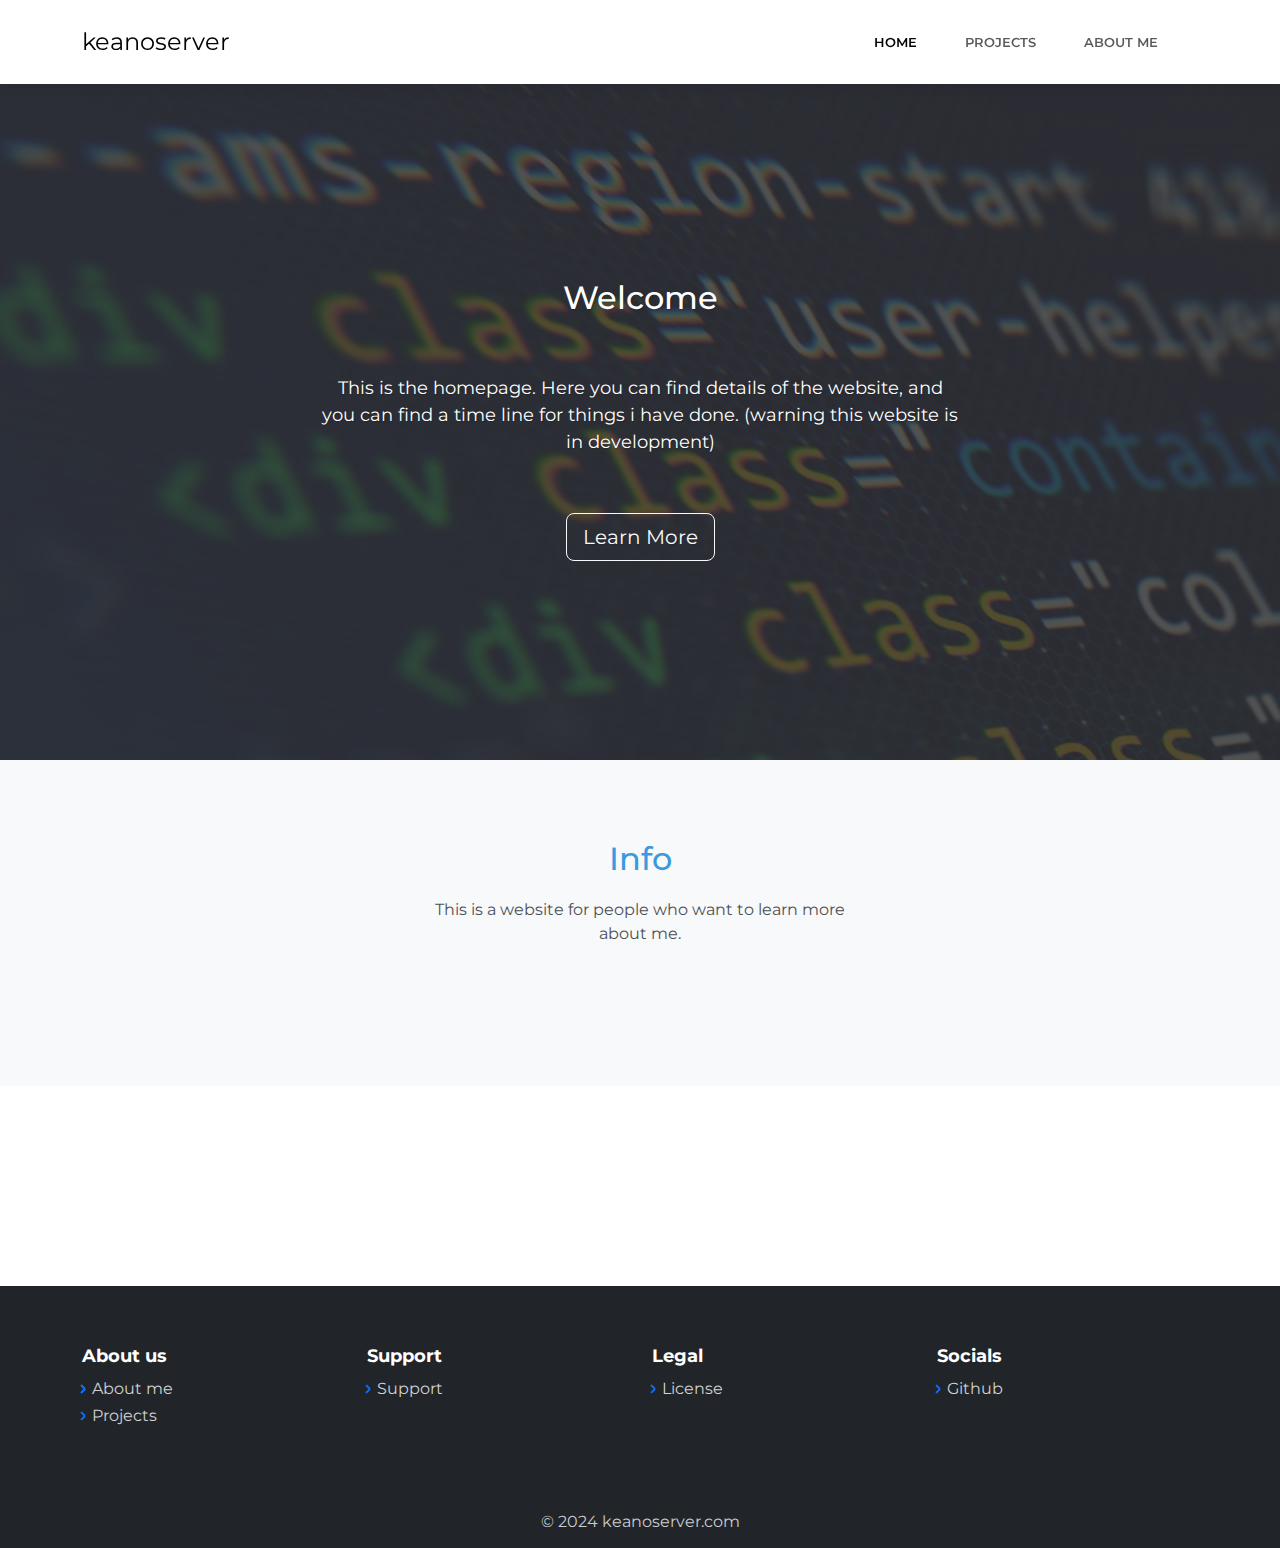
<file: index.html>
<!DOCTYPE html>
<html data-bs-theme="light" lang="en">

<head>
    <meta charset="utf-8">
    <meta name="viewport" content="width=device-width, initial-scale=1.0, shrink-to-fit=no">
    <title>Home - keanoserver</title>
    <link rel="icon" href="logo/logo.png" type="image/png">
    <link rel="stylesheet" href="assets/bootstrap/css/bootstrap.min.css">
    <link rel="stylesheet" href="https://fonts.googleapis.com/css?family=Montserrat:400,400i,700,700i,600,600i&amp;display=swap">
    <link rel="stylesheet" href="assets/css/baguetteBox.min.css">
    <link rel="stylesheet" href="assets/css/vanilla-zoom.min.css">
</head>

<body>
    <nav class="navbar navbar-expand-lg fixed-top bg-body clean-navbar">
        <div class="container"><a class="navbar-brand logo" href="index.html">keanoserver</a><button data-bs-toggle="collapse" class="navbar-toggler" data-bs-target="#navcol-1"><span class="visually-hidden">Toggle navigation</span><span class="navbar-toggler-icon"></span></button>
            <div class="collapse navbar-collapse" id="navcol-1">
                <ul class="navbar-nav ms-auto">
                    <li class="nav-item"><a class="nav-link active" href="index.html">Home</a></li>
                    <li class="nav-item"><a class="nav-link" href="Projects.html">Projects</a></li>
                    <li class="nav-item"><a class="nav-link" href="about-me.html">About me</a></li>
                </ul>
            </div>
        </div>
    </nav>
    <main class="page">
        <section class="clean-block clean-hero" style="color: rgba(51,51,51,0.85);background: url(&quot;assets/img/623dda7e41299b3cacaacc16_HTML_Blog-scaled.jpeg&quot;);">
            <div class="text">
                <h2>Welcome</h2>
                <p><br>This is the homepage. Here you can find details of the website, and you can find a time line for things i have done. (warning this website is in development)<br><br></p><a class="btn btn-outline-light btn-lg" role="button" href="about-me.html">Learn More</a>
            </div>
        </section>
        <section class="clean-block clean-info dark">
            <div class="container">
                <div class="block-heading">
                    <h2 class="text-info">Info</h2>
                    <p>This is a website for people who want to learn more about me.</p>
                </div>
            </div>
        </section>
        <section class="clean-block features"></section>
        <section class="clean-block"></section>
    </main>
    <footer class="page-footer dark">
        <div class="container">
            <div class="row">
                <div class="col-sm-3">
                    <h5>About us</h5>
                    <ul>
                        <li></li>
                        <li><a href="about-me.html">About me</a></li>
                        <li><a href="Projects.html">Projects</a></li>
                    </ul>
                </div>
                <div class="col-sm-3">
                    <h5>Support</h5>
                    <ul>
                        <li><a href="Support.html">Support</a></li>
                    </ul>
                </div>
                <div class="col-sm-3">
                    <h5>Legal</h5>
                    <ul>
                        <li><a href="License.html">License</a>l</li>
                    </ul>
                </div>
                <div class="col">
                    <h5>Socials</h5>
                    <ul>
                        <li><a href="https://github.com/keanoserver">Github</a>Item 1</li>
                    </ul>
                </div>
            </div>
        </div>
        <div class="footer-copyright">
            <p>© 2024 keanoserver.com</p>
        </div>
    </footer>
    <script src="assets/bootstrap/js/bootstrap.min.js"></script>
    <script src="assets/js/baguetteBox.min.js"></script>
    <script src="assets/js/vanilla-zoom.js"></script>
    <script src="assets/js/theme.js"></script>
</body>

</html>
</file>
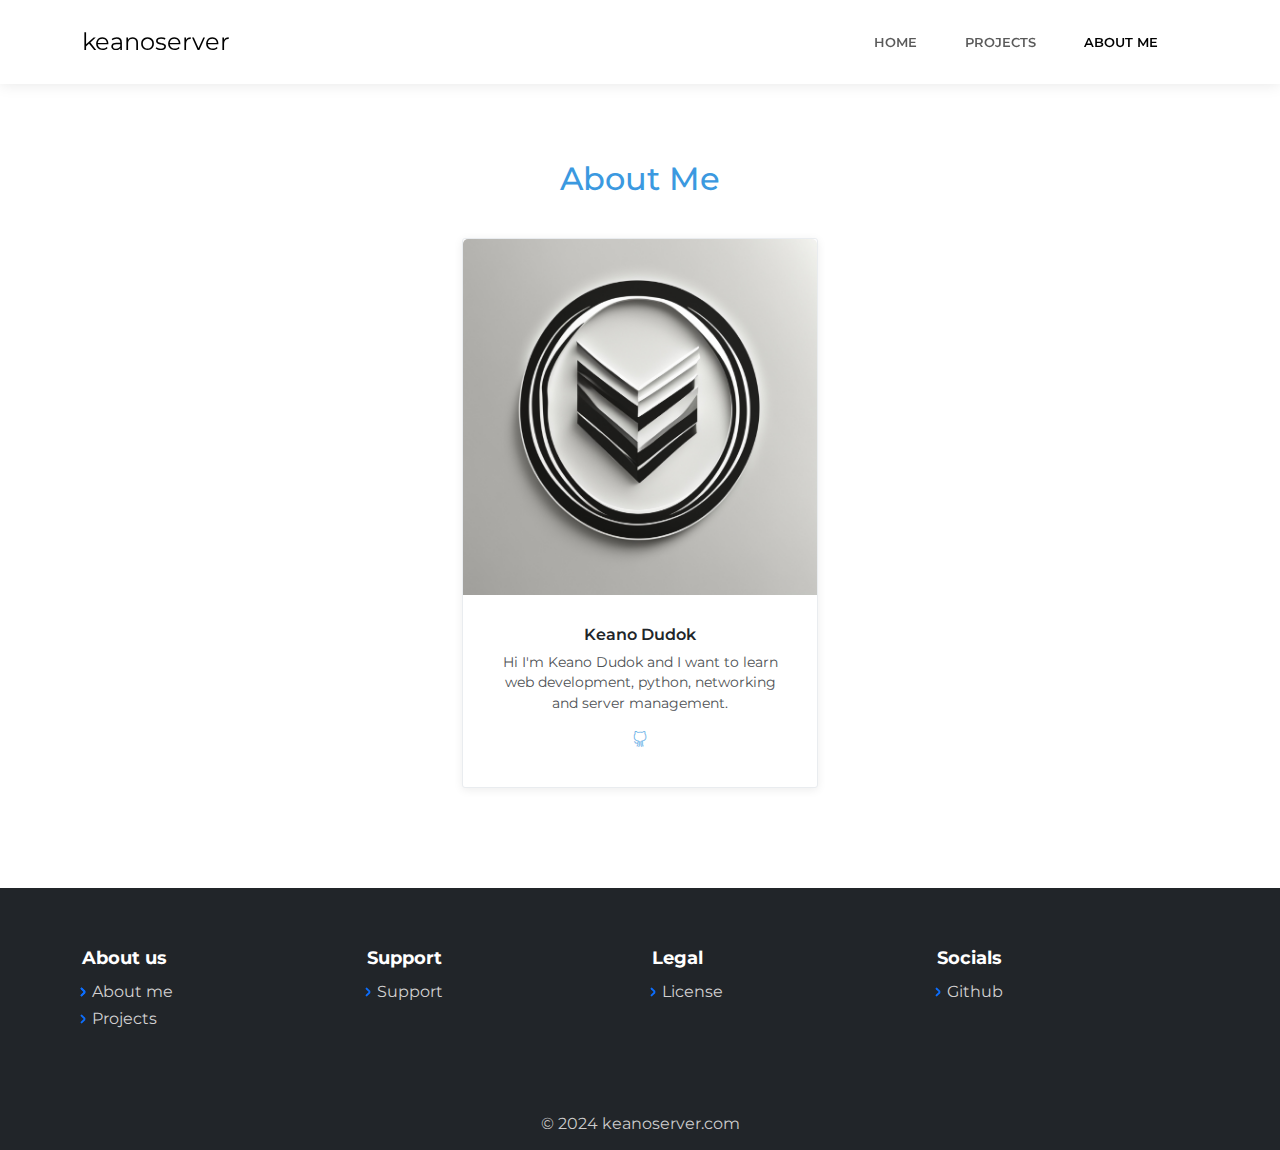
<file: about-me.html>
<!DOCTYPE html>
<html data-bs-theme="light" lang="en">

<head>
    <meta charset="utf-8">
    <meta name="viewport" content="width=device-width, initial-scale=1.0, shrink-to-fit=no">
    <title>About Us - keanoserver</title>
    <link rel="stylesheet" href="assets/bootstrap/css/bootstrap.min.css">
    <link rel="stylesheet" href="https://fonts.googleapis.com/css?family=Montserrat:400,400i,700,700i,600,600i&amp;display=swap">
    <link rel="stylesheet" href="assets/fonts/simple-line-icons.min.css">
    <link rel="stylesheet" href="assets/css/baguetteBox.min.css">
    <link rel="stylesheet" href="assets/css/vanilla-zoom.min.css">
</head>

<body>
    <nav class="navbar navbar-expand-lg fixed-top bg-body clean-navbar">
        <div class="container"><a class="navbar-brand logo" href="index.html">keanoserver</a><button data-bs-toggle="collapse" class="navbar-toggler" data-bs-target="#navcol-1"><span class="visually-hidden">Toggle navigation</span><span class="navbar-toggler-icon"></span></button>
            <div class="collapse navbar-collapse" id="navcol-1">
                <ul class="navbar-nav ms-auto">
                    <li class="nav-item"><a class="nav-link" href="index.html">Home</a></li>
                    <li class="nav-item"><a class="nav-link" href="Projects.html">Projects</a></li>
                    <li class="nav-item"><a class="nav-link active" href="about-me.html">About me</a></li>
                </ul>
            </div>
        </div>
    </nav>
    <main class="page">
        <section class="clean-block">
            <div class="container">
                <div class="block-heading">
                    <h2 class="text-info">About Me</h2>
                </div>
                <div class="row justify-content-center">
                    <div class="col-sm-6 col-lg-4">
                        <div class="card text-center clean-card"><img class="card-img-top w-100 d-block" src="assets/img/logo/logo.png">
                            <div class="card-body info">
                                <h4 class="card-title">Keano Dudok</h4>
                                <p class="card-text">Hi I'm Keano Dudok and I want to learn web development, python, networking and server management.</p>
                                <div class="icons"><a href="https://github.com/keanoserver"><i class="icon-social-github"></i></a></div>
                            </div>
                        </div>
                    </div>
                </div>
            </div>
        </section>
    </main>
    <footer class="page-footer dark">
        <div class="container">
            <div class="row">
                <div class="col-sm-3">
                    <h5>About us</h5>
                    <ul>
                        <li></li>
                        <li><a href="about-me.html">About me</a></li>
                        <li><a href="Projects.html">Projects</a></li>
                    </ul>
                </div>
                <div class="col-sm-3">
                    <h5>Support</h5>
                    <ul>
                        <li><a href="Support.html">Support</a></li>
                    </ul>
                </div>
                <div class="col-sm-3">
                    <h5>Legal</h5>
                    <ul>
                        <li><a href="License.html">License</a>l</li>
                    </ul>
                </div>
                <div class="col">
                    <h5>Socials</h5>
                    <ul>
                        <li><a href="https://github.com/keanoserver">Github</a>Item 1</li>
                    </ul>
                </div>
            </div>
        </div>
        <div class="footer-copyright">
            <p>© 2024 keanoserver.com</p>
        </div>
    </footer>
    <script src="assets/bootstrap/js/bootstrap.min.js"></script>
    <script src="assets/js/baguetteBox.min.js"></script>
    <script src="assets/js/vanilla-zoom.js"></script>
    <script src="assets/js/theme.js"></script>
</body>

</html>
</file>
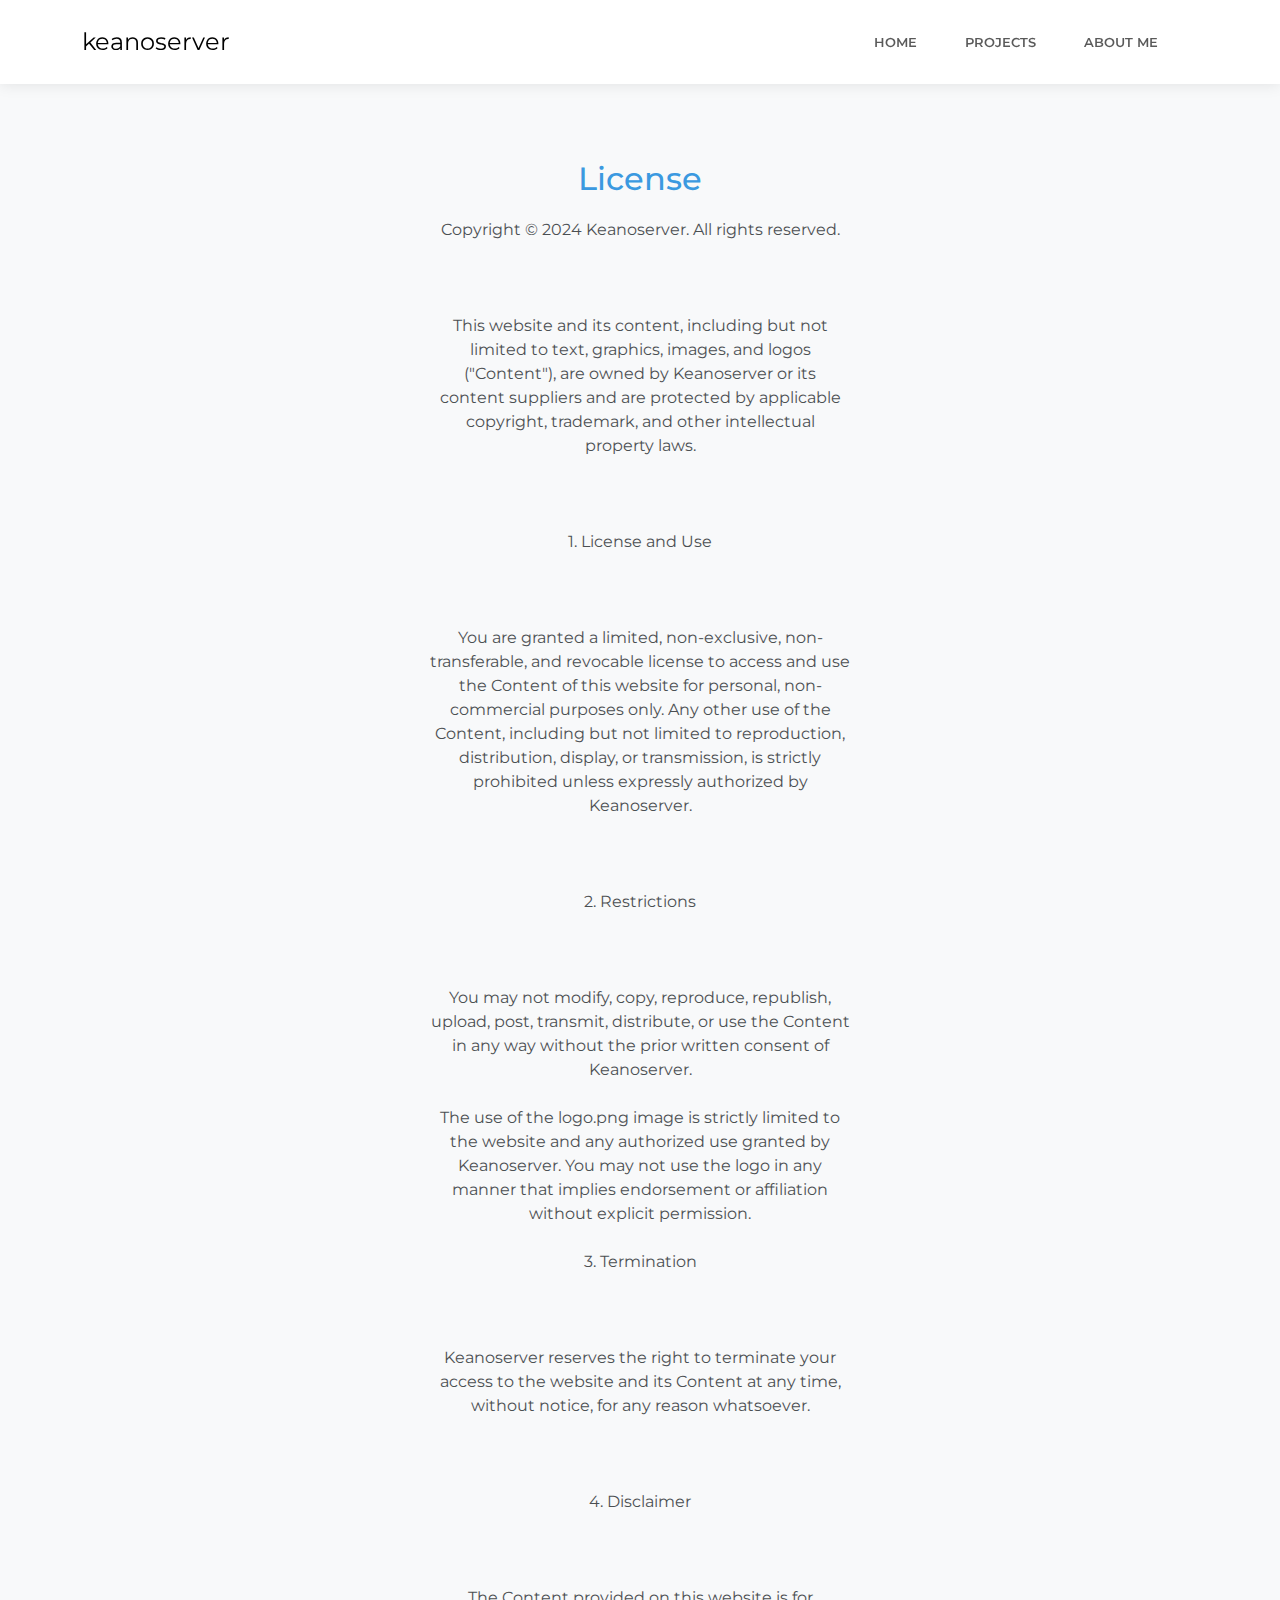
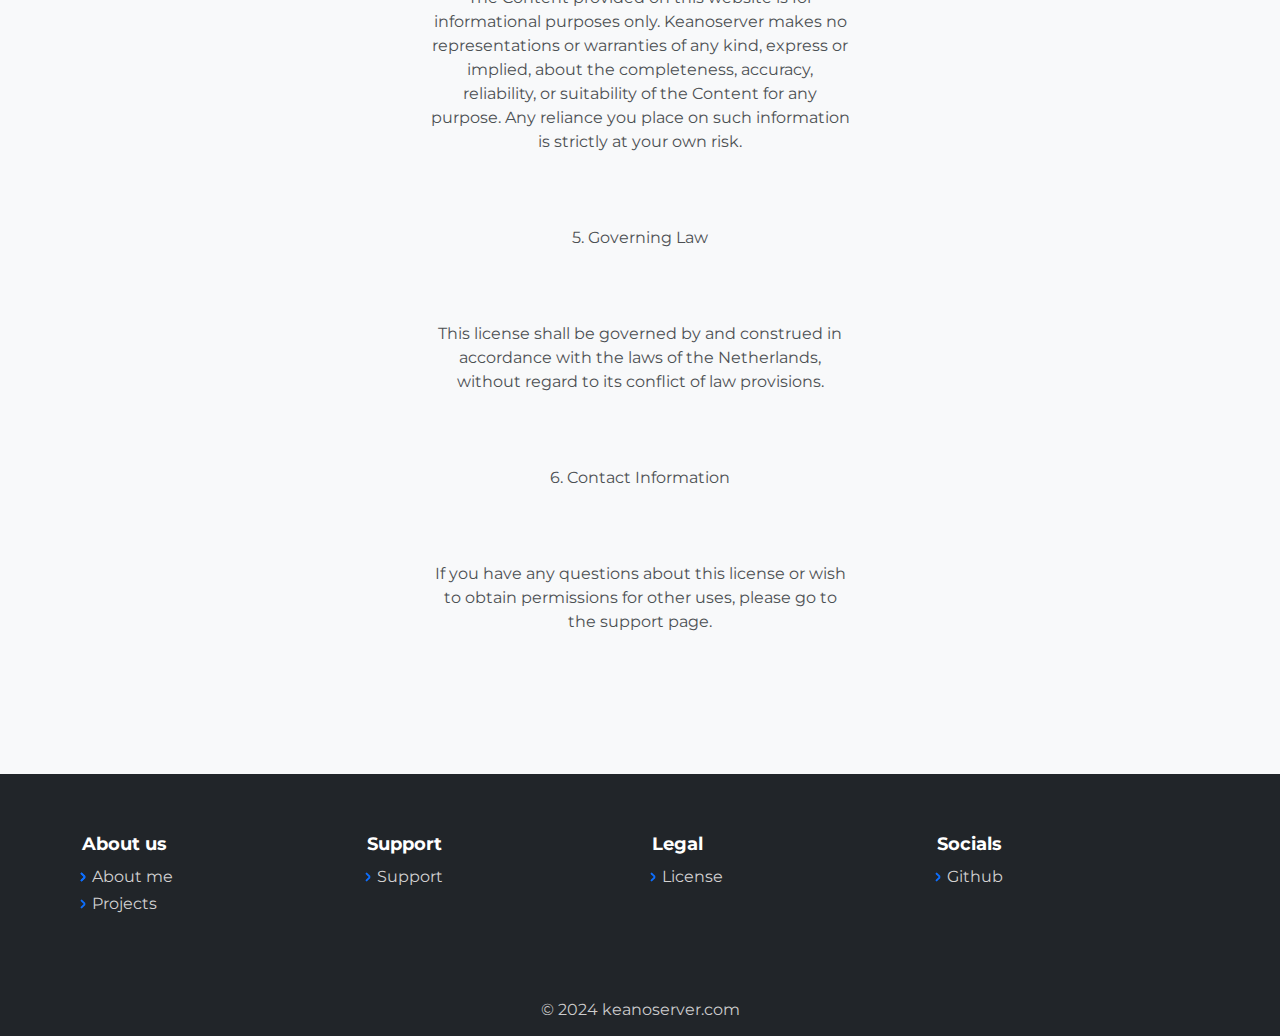
<file: License.html>
<!DOCTYPE html>
<html data-bs-theme="light" lang="en">

<head>
    <meta charset="utf-8">
    <meta name="viewport" content="width=device-width, initial-scale=1.0, shrink-to-fit=no">
    <title>license</title>
    <link rel="stylesheet" href="assets/bootstrap/css/bootstrap.min.css">
    <link rel="stylesheet" href="https://fonts.googleapis.com/css?family=Montserrat:400,400i,700,700i,600,600i&amp;display=swap">
    <link rel="stylesheet" href="assets/css/baguetteBox.min.css">
    <link rel="stylesheet" href="assets/css/vanilla-zoom.min.css">
</head>

<body>
    <nav class="navbar navbar-expand-lg fixed-top bg-body clean-navbar">
        <div class="container"><a class="navbar-brand logo" href="index.html">keanoserver</a><button data-bs-toggle="collapse" class="navbar-toggler" data-bs-target="#navcol-1"><span class="visually-hidden">Toggle navigation</span><span class="navbar-toggler-icon"></span></button>
            <div class="collapse navbar-collapse" id="navcol-1">
                <ul class="navbar-nav ms-auto">
                    <li class="nav-item"><a class="nav-link" href="index.html">Home</a></li>
                    <li class="nav-item"><a class="nav-link" href="Projects.html">Projects</a></li>
                    <li class="nav-item"><a class="nav-link" href="about-me.html">About me</a></li>
                </ul>
            </div>
        </div>
    </nav>
    <main class="page">
        <section class="clean-block clean-blog-list dark">
            <div class="container">
                <div class="block-heading">
                    <h2 class="text-info pt-md-0 mt-md-0">License</h2>
                    <p>Copyright © 2024 Keanoserver. All rights reserved.<br><br><br><br>This website and its content, including but not limited to text, graphics, images, and logos ("Content"), are owned by Keanoserver or its content suppliers and are protected by applicable copyright, trademark, and other intellectual property laws.<br><br><br><br>1. License and Use<br><br><br><br>You are granted a limited, non-exclusive, non-transferable, and revocable license to access and use the Content of this website for personal, non-commercial purposes only. Any other use of the Content, including but not limited to reproduction, distribution, display, or transmission, is strictly prohibited unless expressly authorized by Keanoserver.<br><br><br><br>2. Restrictions<br><br><br><br>You may not modify, copy, reproduce, republish, upload, post, transmit, distribute, or use the Content in any way without the prior written consent of Keanoserver.<br><br>The use of the logo.png image is strictly limited to the website and any authorized use granted by Keanoserver. You may not use the logo in any manner that implies endorsement or affiliation without explicit permission.<br><br>3. Termination<br><br><br><br>Keanoserver reserves the right to terminate your access to the website and its Content at any time, without notice, for any reason whatsoever.<br><br><br><br>4. Disclaimer<br><br><br><br>The Content provided on this website is for informational purposes only. Keanoserver makes no representations or warranties of any kind, express or implied, about the completeness, accuracy, reliability, or suitability of the Content for any purpose. Any reliance you place on such information is strictly at your own risk.<br><br><br><br>5. Governing Law<br><br><br><br>This license shall be governed by and construed in accordance with the laws of the Netherlands, without regard to its conflict of law provisions.<br><br><br><br>6. Contact Information<br><br><br><br>If you have any questions about this license or wish to obtain permissions for other uses, please go to the support page.</p>
                </div>
            </div>
        </section>
    </main>
    <footer class="page-footer dark">
        <div class="container">
            <div class="row">
                <div class="col-sm-3">
                    <h5>About us</h5>
                    <ul>
                        <li></li>
                        <li><a href="about-me.html">About me</a></li>
                        <li><a href="Projects.html">Projects</a></li>
                    </ul>
                </div>
                <div class="col-sm-3">
                    <h5>Support</h5>
                    <ul>
                        <li><a href="Support.html">Support</a></li>
                    </ul>
                </div>
                <div class="col-sm-3">
                    <h5>Legal</h5>
                    <ul>
                        <li><a href="License.html">License</a>l</li>
                    </ul>
                </div>
                <div class="col">
                    <h5>Socials</h5>
                    <ul>
                        <li><a href="https://github.com/keanoserver">Github</a>Item 1</li>
                    </ul>
                </div>
            </div>
        </div>
        <div class="footer-copyright">
            <p>© 2024 keanoserver.com</p>
        </div>
    </footer>
    <script src="assets/bootstrap/js/bootstrap.min.js"></script>
    <script src="assets/js/baguetteBox.min.js"></script>
    <script src="assets/js/vanilla-zoom.js"></script>
    <script src="assets/js/theme.js"></script>
</body>

</html>
</file>
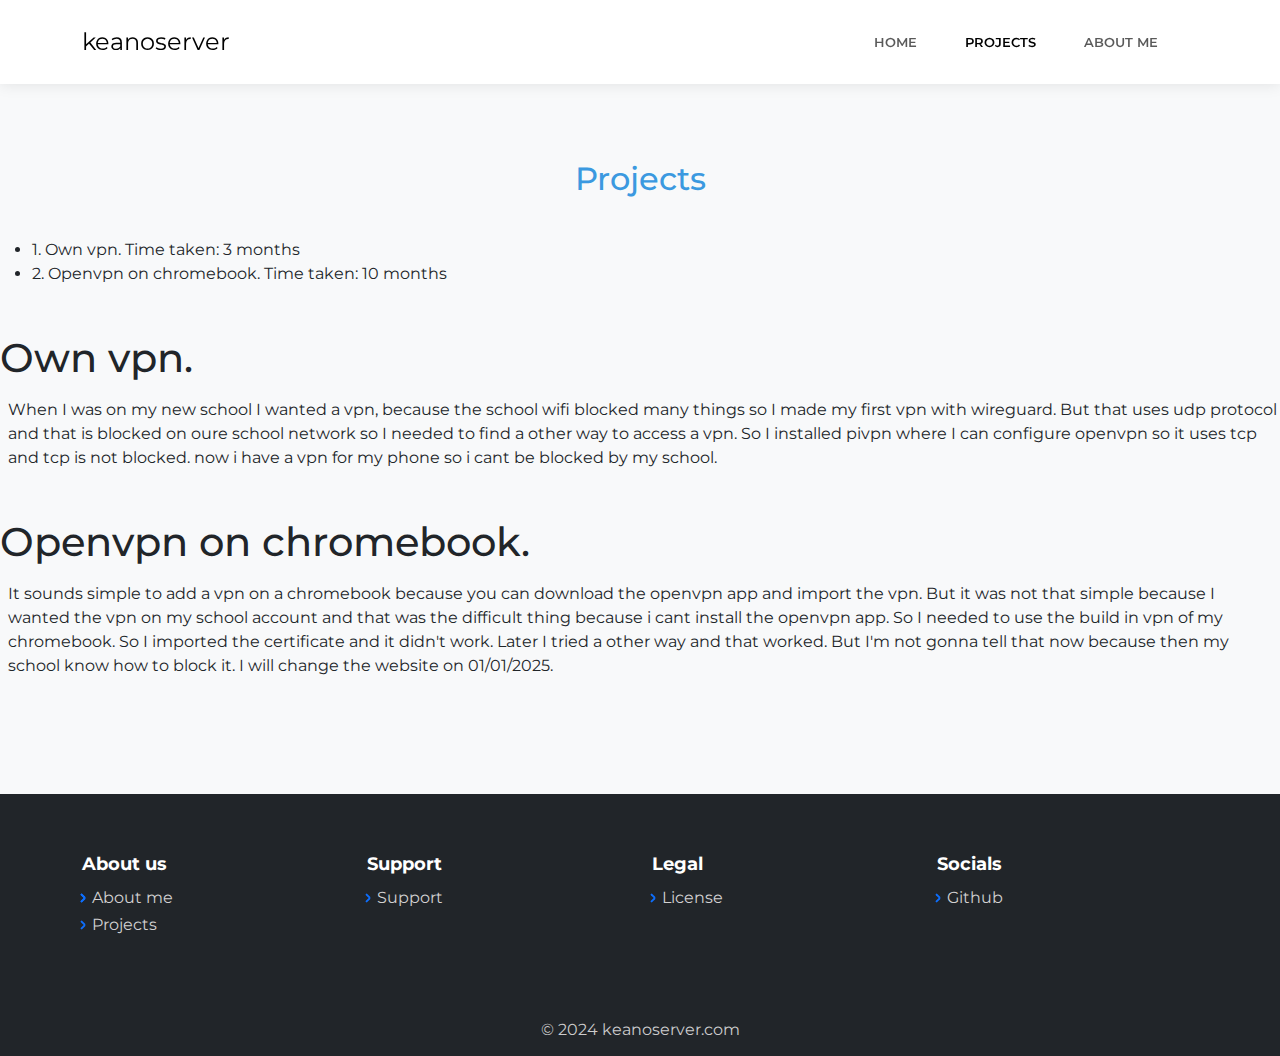
<file: Projects.html>
<!DOCTYPE html>
<html data-bs-theme="light" lang="en">

<head>
    <meta charset="utf-8">
    <meta name="viewport" content="width=device-width, initial-scale=1.0, shrink-to-fit=no">
    <title>Blog - keanoserver</title>
    <link rel="stylesheet" href="assets/bootstrap/css/bootstrap.min.css">
    <link rel="stylesheet" href="https://fonts.googleapis.com/css?family=Montserrat:400,400i,700,700i,600,600i&amp;display=swap">
    <link rel="stylesheet" href="assets/css/baguetteBox.min.css">
    <link rel="stylesheet" href="assets/css/vanilla-zoom.min.css">
</head>

<body>
    <nav class="navbar navbar-expand-lg fixed-top bg-body clean-navbar">
        <div class="container"><a class="navbar-brand logo" href="index.html">keanoserver</a><button data-bs-toggle="collapse" class="navbar-toggler" data-bs-target="#navcol-1"><span class="visually-hidden">Toggle navigation</span><span class="navbar-toggler-icon"></span></button>
            <div class="collapse navbar-collapse" id="navcol-1">
                <ul class="navbar-nav ms-auto">
                    <li class="nav-item"><a class="nav-link" href="index.html">Home</a></li>
                    <li class="nav-item"><a class="nav-link active" href="Projects.html">Projects</a></li>
                    <li class="nav-item"><a class="nav-link" href="about-me.html">About me</a></li>
                </ul>
            </div>
        </div>
    </nav>
    <main class="page">
        <section class="clean-block clean-blog-list dark">
            <div class="container">
                <div class="block-heading">
                    <h2 class="text-info">Projects</h2>
                    <p></p>
                </div>
            </div>
            <ul>
                <li>1. Own vpn. Time taken: 3 months</li>
                <li>2. Openvpn on chromebook. Time taken: 10 months</li>
            </ul>
            <h1 class="mt-md-5" style="text-align: left;">Own vpn.</h1>
            <p class="mt-md-3 ms-md-2">When I was on my new school I wanted a vpn, because the school wifi blocked many things so I made my first vpn with wireguard. But that uses udp protocol and that is blocked on oure school network so I needed to find a other way to access a vpn. So I installed pivpn where I can configure openvpn so it uses tcp and tcp is not blocked. now i have a vpn for my phone so i cant be blocked by my school.</p>
            <h1 class="mt-md-5">Openvpn on chromebook.</h1>
            <p class="mt-md-3 ms-md-2">It sounds simple to add a vpn on a chromebook because you can download the openvpn app and import the vpn. But it was not that simple because I wanted the vpn on my school account and that was the difficult thing because i cant install the openvpn app. So I needed to use the build in vpn of my chromebook. So I imported the certificate and it didn't work. Later I tried a other way and that worked. But I'm not gonna tell that now because then my school know how to block it. I will change the website on 01/01/2025.</p>
        </section>
    </main>
    <footer class="page-footer dark">
        <div class="container">
            <div class="row">
                <div class="col-sm-3">
                    <h5>About us</h5>
                    <ul>
                        <li></li>
                        <li><a href="about-me.html">About me</a></li>
                        <li><a href="Projects.html">Projects</a></li>
                    </ul>
                </div>
                <div class="col-sm-3">
                    <h5>Support</h5>
                    <ul>
                        <li><a href="Support.html">Support</a></li>
                    </ul>
                </div>
                <div class="col-sm-3">
                    <h5>Legal</h5>
                    <ul>
                        <li><a href="License.html">License</a>l</li>
                    </ul>
                </div>
                <div class="col">
                    <h5>Socials</h5>
                    <ul>
                        <li><a href="https://github.com/keanoserver">Github</a>Item 1</li>
                    </ul>
                </div>
            </div>
        </div>
        <div class="footer-copyright">
            <p>© 2024 keanoserver.com</p>
        </div>
    </footer>
    <script src="assets/bootstrap/js/bootstrap.min.js"></script>
    <script src="assets/js/baguetteBox.min.js"></script>
    <script src="assets/js/vanilla-zoom.js"></script>
    <script src="assets/js/theme.js"></script>
</body>

</html>
</file>
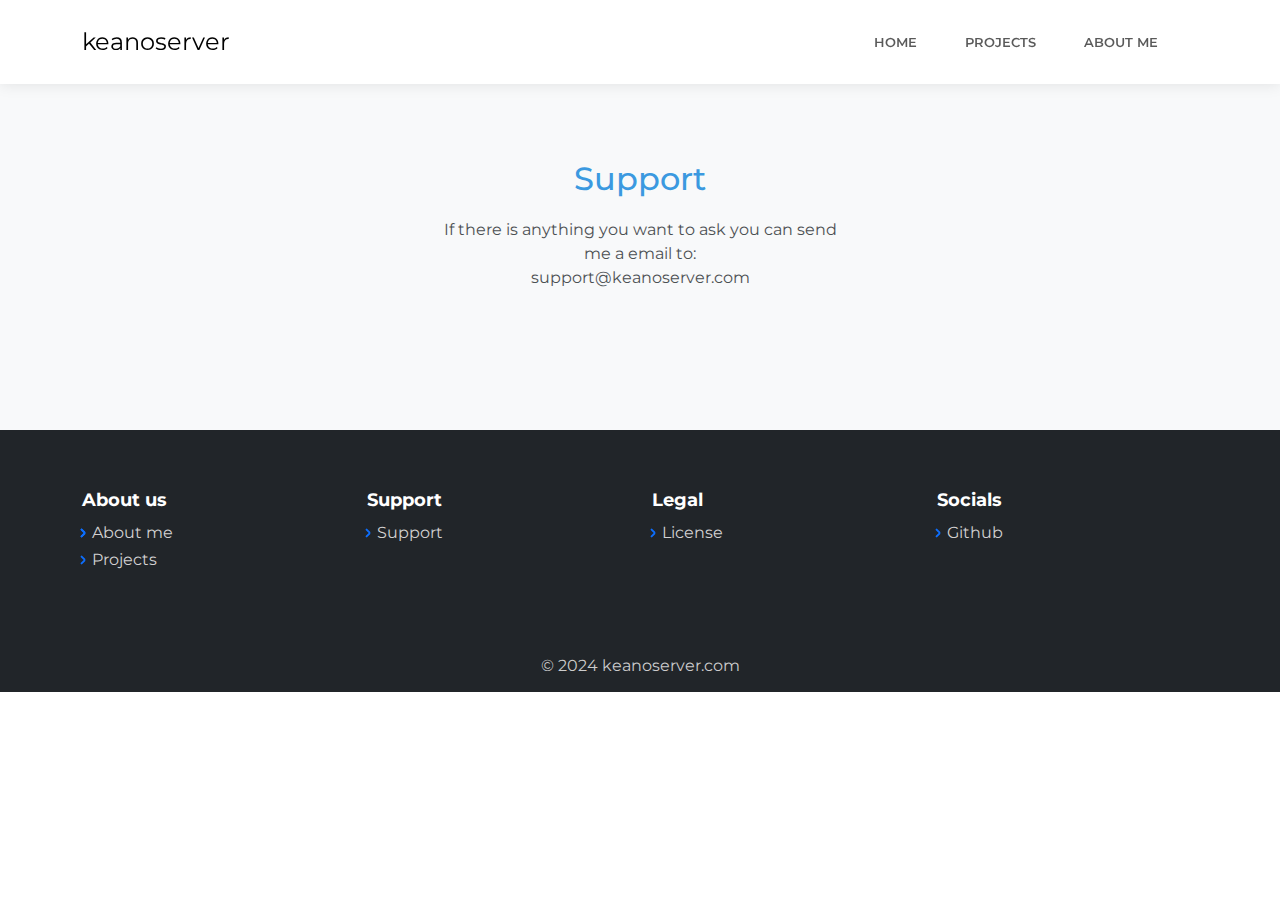
<file: Support.html>
<!DOCTYPE html>
<html data-bs-theme="light" lang="en">

<head>
    <meta charset="utf-8">
    <meta name="viewport" content="width=device-width, initial-scale=1.0, shrink-to-fit=no">
    <title>license</title>
    <link rel="stylesheet" href="assets/bootstrap/css/bootstrap.min.css">
    <link rel="stylesheet" href="https://fonts.googleapis.com/css?family=Montserrat:400,400i,700,700i,600,600i&amp;display=swap">
    <link rel="stylesheet" href="assets/css/baguetteBox.min.css">
    <link rel="stylesheet" href="assets/css/vanilla-zoom.min.css">
</head>

<body>
    <nav class="navbar navbar-expand-lg fixed-top bg-body clean-navbar">
        <div class="container"><a class="navbar-brand logo" href="index.html">keanoserver</a><button data-bs-toggle="collapse" class="navbar-toggler" data-bs-target="#navcol-1"><span class="visually-hidden">Toggle navigation</span><span class="navbar-toggler-icon"></span></button>
            <div class="collapse navbar-collapse" id="navcol-1">
                <ul class="navbar-nav ms-auto">
                    <li class="nav-item"><a class="nav-link" href="index.html">Home</a></li>
                    <li class="nav-item"><a class="nav-link" href="Projects.html">Projects</a></li>
                    <li class="nav-item"><a class="nav-link" href="about-me.html">About me</a></li>
                </ul>
            </div>
        </div>
    </nav>
    <main class="page">
        <section class="clean-block clean-blog-list dark">
            <div class="container">
                <div class="block-heading">
                    <h2 class="text-info pt-md-0 mt-md-0">Support</h2>
                    <p>If there is anything you want to ask you can send me a email to:<br>support@keanoserver.com</p>
                </div>
            </div>
        </section>
    </main>
    <footer class="page-footer dark">
        <div class="container">
            <div class="row">
                <div class="col-sm-3">
                    <h5>About us</h5>
                    <ul>
                        <li></li>
                        <li><a href="about-me.html">About me</a></li>
                        <li><a href="Projects.html">Projects</a></li>
                    </ul>
                </div>
                <div class="col-sm-3">
                    <h5>Support</h5>
                    <ul>
                        <li><a href="Support.html">Support</a></li>
                    </ul>
                </div>
                <div class="col-sm-3">
                    <h5>Legal</h5>
                    <ul>
                        <li><a href="License.html">License</a>l</li>
                    </ul>
                </div>
                <div class="col">
                    <h5>Socials</h5>
                    <ul>
                        <li><a href="https://github.com/keanoserver">Github</a>Item 1</li>
                    </ul>
                </div>
            </div>
        </div>
        <div class="footer-copyright">
            <p>© 2024 keanoserver.com</p>
        </div>
    </footer>
    <script src="assets/bootstrap/js/bootstrap.min.js"></script>
    <script src="assets/js/baguetteBox.min.js"></script>
    <script src="assets/js/vanilla-zoom.js"></script>
    <script src="assets/js/theme.js"></script>
</body>

</html>
</file>
<file: assets/css/baguetteBox.min.css>
/* !
 * baguetteBox.js
 * @author  feimosi
 * @version 1.11.1
 * @url https://github.com/feimosi/baguetteBox.js */

#baguetteBox-overlay {
  display: none;
  opacity: 0;
  position: fixed;
  overflow: hidden;
  top: 0;
  left: 0;
  width: 100%;
  height: 100%;
  z-index: 1000000;
  background-color: #222;
  background-color: rgba(0,0,0,.8);
  -webkit-transition: opacity .5s ease;
  transition: opacity .5s ease;
}

#baguetteBox-overlay.visible {
  opacity: 1;
}

#baguetteBox-overlay .full-image {
  display: inline-block;
  position: relative;
  width: 100%;
  height: 100%;
  text-align: center;
}

#baguetteBox-overlay .full-image figure {
  display: inline;
  margin: 0;
  height: 100%;
}

#baguetteBox-overlay .full-image img {
  display: inline-block;
  width: auto;
  height: auto;
  max-height: 100%;
  max-width: 100%;
  vertical-align: middle;
  -webkit-box-shadow: 0 0 8px rgba(0,0,0,.6);
  -moz-box-shadow: 0 0 8px rgba(0,0,0,.6);
  box-shadow: 0 0 8px rgba(0,0,0,.6);
}

#baguetteBox-overlay .full-image figcaption {
  display: block;
  position: absolute;
  bottom: 0;
  width: 100%;
  text-align: center;
  line-height: 1.8;
  white-space: normal;
  color: #ccc;
  background-color: #000;
  background-color: rgba(0,0,0,.6);
  font-family: sans-serif;
}

#baguetteBox-overlay .full-image:before {
  content: "";
  display: inline-block;
  height: 50%;
  width: 1px;
  margin-right: -1px;
}

#baguetteBox-slider {
  position: absolute;
  left: 0;
  top: 0;
  height: 100%;
  width: 100%;
  white-space: nowrap;
  -webkit-transition: left .4s ease,-webkit-transform .4s ease;
  transition: left .4s ease,-webkit-transform .4s ease;
  transition: left .4s ease,transform .4s ease;
  transition: left .4s ease,transform .4s ease,-webkit-transform .4s ease,-moz-transform .4s ease;
}

#baguetteBox-slider.bounce-from-right {
  -webkit-animation: bounceFromRight .4s ease-out;
  animation: bounceFromRight .4s ease-out;
}

#baguetteBox-slider.bounce-from-left {
  -webkit-animation: bounceFromLeft .4s ease-out;
  animation: bounceFromLeft .4s ease-out;
}

@keyframes bounceFromRight {
  0%, 100% {
    margin-left: 0;
  }
  50% {
    margin-left: -30px;
  }
}

@keyframes bounceFromLeft {
  0%, 100% {
    margin-left: 0;
  }
  50% {
    margin-left: 30px;
  }
}

.baguetteBox-button#next-button, .baguetteBox-button#previous-button {
  top: 50%;
  top: calc(50% - 30px);
  width: 44px;
  height: 60px;
}

.baguetteBox-button {
  position: absolute;
  cursor: pointer;
  outline: 0;
  padding: 0;
  margin: 0;
  border: 0;
  -moz-border-radius: 15%;
  border-radius: 15%;
  background-color: #323232;
  background-color: rgba(50,50,50,.5);
  color: #ddd;
  font: 1.6em sans-serif;
  -webkit-transition: background-color .4s ease;
  transition: background-color .4s ease;
}

.baguetteBox-button:focus, .baguetteBox-button:hover {
  background-color: rgba(50,50,50,.9);
}

.baguetteBox-button#next-button {
  right: 2%;
}

.baguetteBox-button#previous-button {
  left: 2%;
}

.baguetteBox-button#close-button {
  top: 20px;
  right: 2%;
  right: calc(2% + 6px);
  width: 30px;
  height: 30px;
}

.baguetteBox-button svg {
  position: absolute;
  left: 0;
  top: 0;
}

.baguetteBox-spinner {
  width: 40px;
  height: 40px;
  display: inline-block;
  position: absolute;
  top: 50%;
  left: 50%;
  margin-top: -20px;
  margin-left: -20px;
}

.baguetteBox-double-bounce1, .baguetteBox-double-bounce2 {
  width: 100%;
  height: 100%;
  -moz-border-radius: 50%;
  border-radius: 50%;
  background-color: #fff;
  opacity: .6;
  position: absolute;
  top: 0;
  left: 0;
  -webkit-animation: bounce 2s infinite ease-in-out;
  animation: bounce 2s infinite ease-in-out;
}

.baguetteBox-double-bounce2 {
  -webkit-animation-delay: -1s;
  animation-delay: -1s;
}

@keyframes bounce {
  0%, 100% {
    -webkit-transform: scale(0);
    -moz-transform: scale(0);
    transform: scale(0);
  }
  50% {
    -webkit-transform: scale(1);
    -moz-transform: scale(1);
    transform: scale(1);
  }
}

.clean-block .content {
  --bs-bg-opacity: 1;
  background-color: rgba(var(--bs-body-bg-rgb), var(--bs-bg-opacity));
}

.clean-block.clean-catalog .products .row:first-of-type {
}

.clean-product-item .product-name a {
  color: var(--bs-body-color);
}

.logo-img {
}
</file>
<file: assets/css/vanilla-zoom.min.css>
.vanilla-zoom {
  width: 100%;
}

.vanilla-zoom .sidebar {
  width: 100%;
  display: flex;
}

.vanilla-zoom .sidebar img.small-preview {
  width: 60px;
  margin-right: 5px;
  cursor: pointer;
  opacity: .5;
}

.vanilla-zoom .sidebar img.small-preview.active, .vanilla-zoom .sidebar img.small-preview:hover {
  opacity: 1;
}

.vanilla-zoom .sidebar img.small-preview:last-child {
  margin-right: 0;
}

.vanilla-zoom .zoomed-image {
  width: 100%;
  height: 300px;
  flex: 1;
  background-repeat: no-repeat;
  background-position: left center;
  background-size: contain;
  margin-bottom: 5px;
}
</file>
